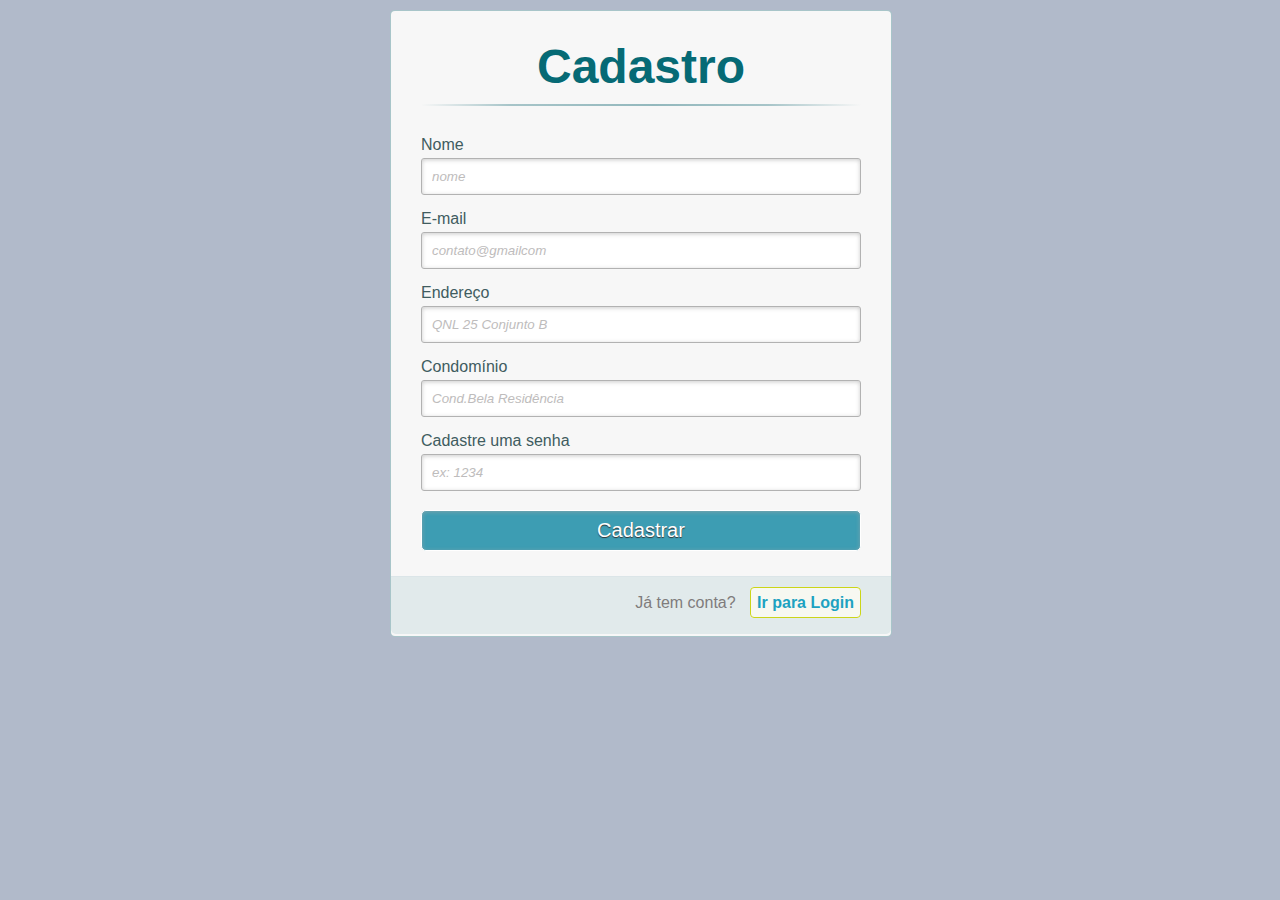
<file: Index.html>
<!DOCTYPE html>
<head>
  <meta charset="UTF-8" />
  <title>Formulário de Login e Registro</title>
  <meta name="viewport" content="width=device-width, initial-scale=1.0"> 
  <link rel="stylesheet" type="text/css" href="style.css" />
    <style>
    body {background-color: rgb(177, 186, 202);}
    </style>
</head>

<body>
  <div class="container" >
    <a class="links" id="paracadastro"></a>
    <a class="links" id="paralogin"></a>
     
    <div class="content">      
      <!--FORM LOGIN-->
      <div id="login">
        <form value="Logar" action="Pag2.html" method="get" href="Pag2.html"> 
          <h1>Login</h1> 
          <p> 
            <label for="nome_login">Login</label>
            <input id="nome_login" name="nome_login" required="required" type="text" placeholder="ex: contato@gmail.com"/>
          </p>

          <p> 
            <label for="senha">Senha</label>
            <input id="senha" name="senha" required="required" type="password" placeholder="ex: 1234"/>
          </p>
           
          <p> 
            <input type="checkbox" name="manterlogado" id="manterlogado" value="" /> 
            <label for="manterlogado">Manter-me logado</label>
          </p>
           
          <p> 
            <input type="submit" value="Logar" /> 
          </p>
           
          <p class="link">
            Ainda não tem conta?
            <a href="#paracadastro">Cadastre-se</a>
          </p>
        </form>
      </div>
 
      <!--FORM CADASTRO-->
      <div id="cadastro">
        <form value="Cadastrar" action="Pag2.html" method="get" href="Pag2.html"> 
          <h1>Cadastro</h1> 
           
          <p> 
            <label for="nome_cad">Nome</label>
            <input id="nome_cad" name="nome_cad" required="required" type="text" placeholder="nome" minlength="5"/>
          </p>
           
          <p> 
            <label for="email_cad">E-mail</label>
            <input id="email_cad" name="email_cad" required="required" type="email" placeholder="contato@gmailcom"/> 
          </p>

          <p> 
            <label for="endereço_cad">Endereço</label>
            <input id="endereço_cad" name="endereço_cad" required="required" type="text" placeholder="QNL 25 Conjunto B" minlength="12"/> 
          </p>

          <p> 
            <label for="cond_cad">Condomínio</label>
            <input id="cond_cad" name="cond_cad" required="required" type="text" placeholder="Cond.Bela Residência" minlength="7"/> 
          </p>

          <p> 
            <label for="senha_cad">Cadastre uma senha</label>
            <input id="senha_cad" name="senha_cad" required="required" type="password" placeholder="ex: 1234" minlength="4"/>
          </p>
          
          <p> 
            <input type="submit" value="Cadastrar"/> 
          </p>
           
          <p class="link">  
            Já tem conta?
            <a href="#paralogin"> Ir para Login </a>
          </p>
        </form>
      </div>
    </div>
  </div>  
</body>
</html>
</file>
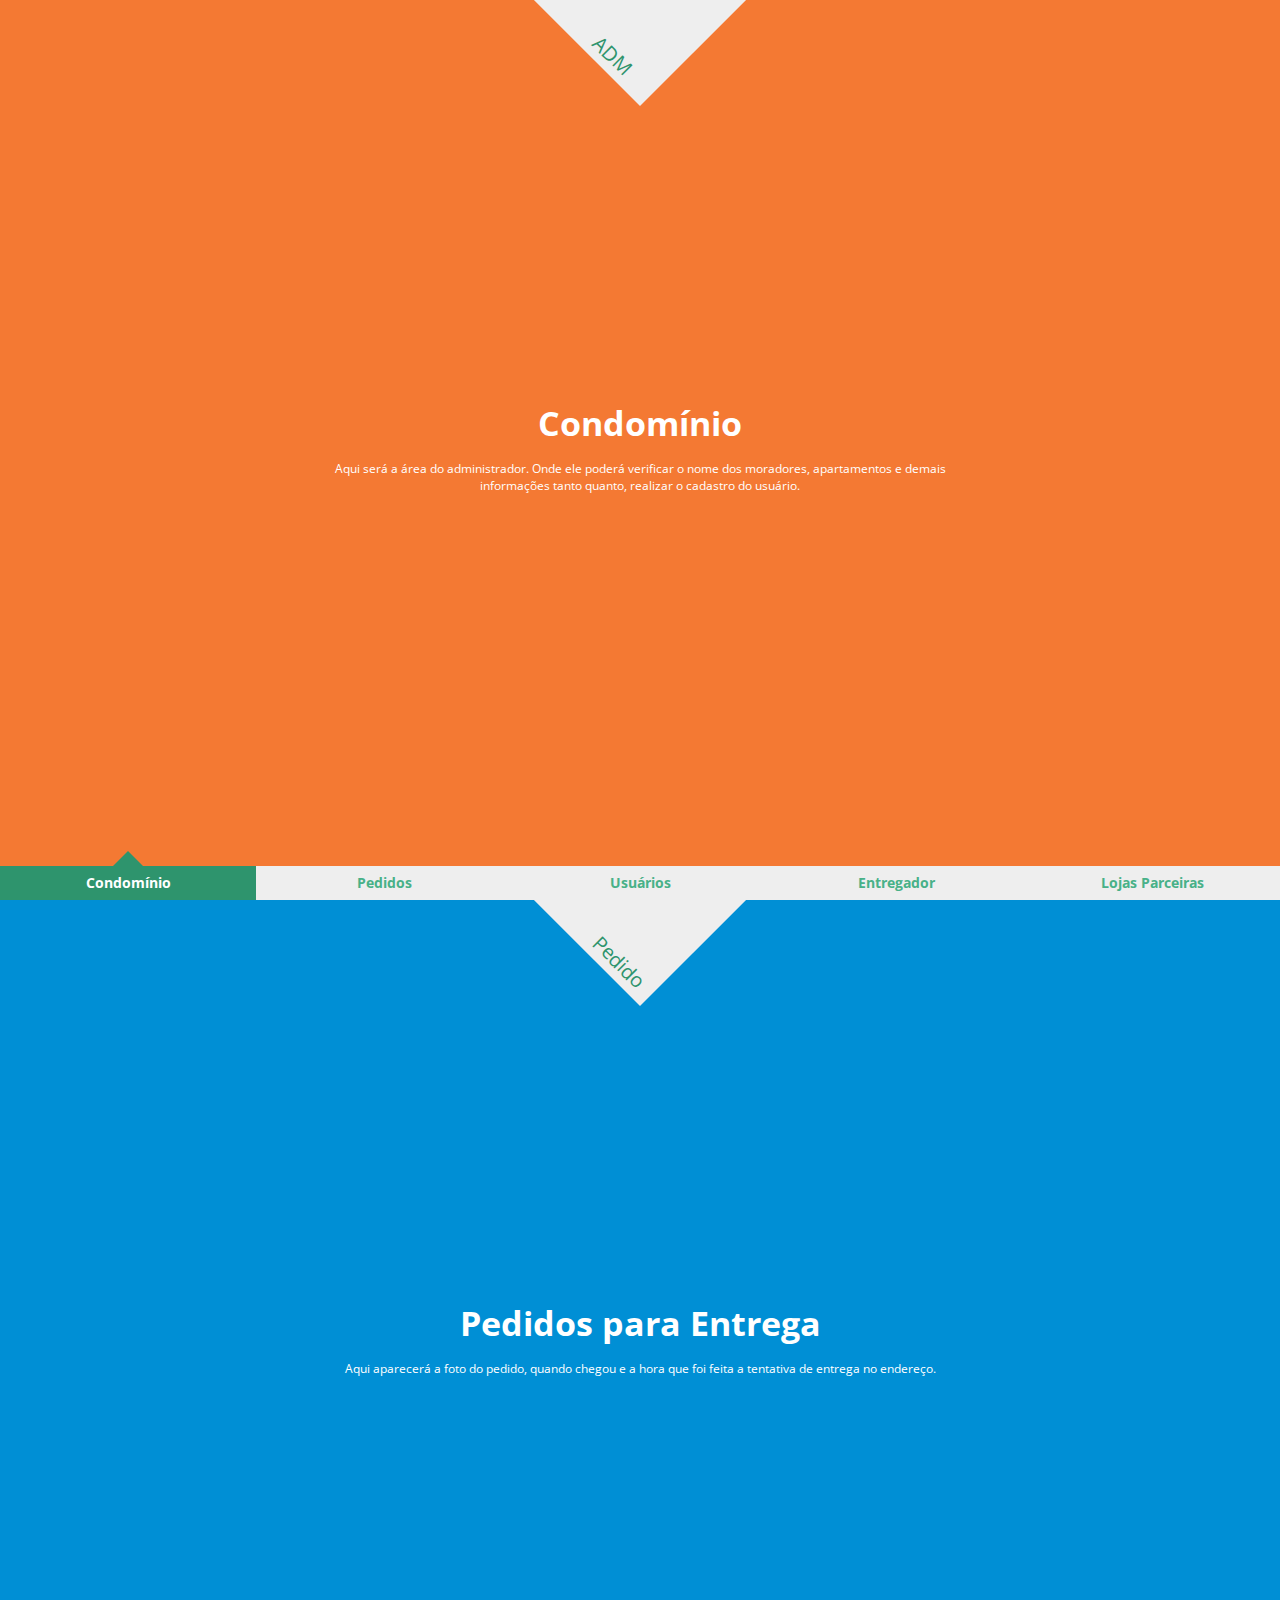
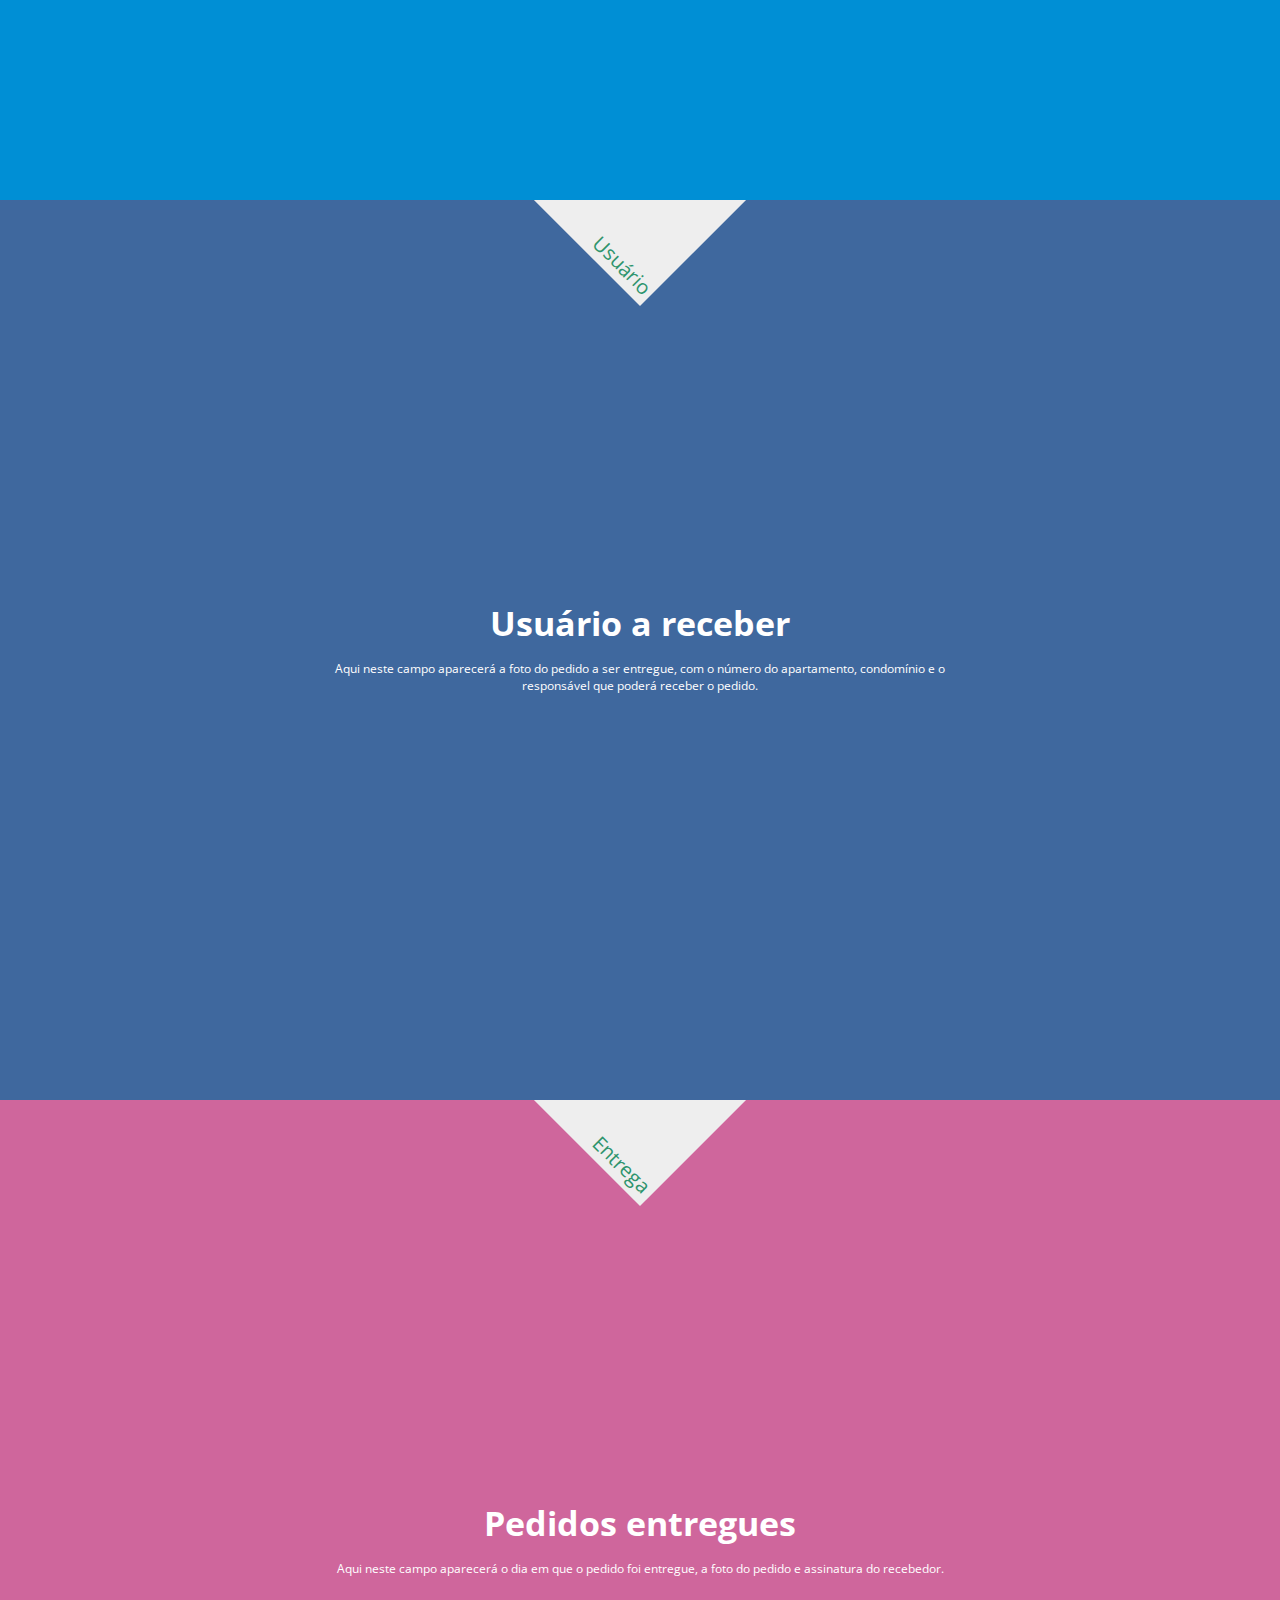
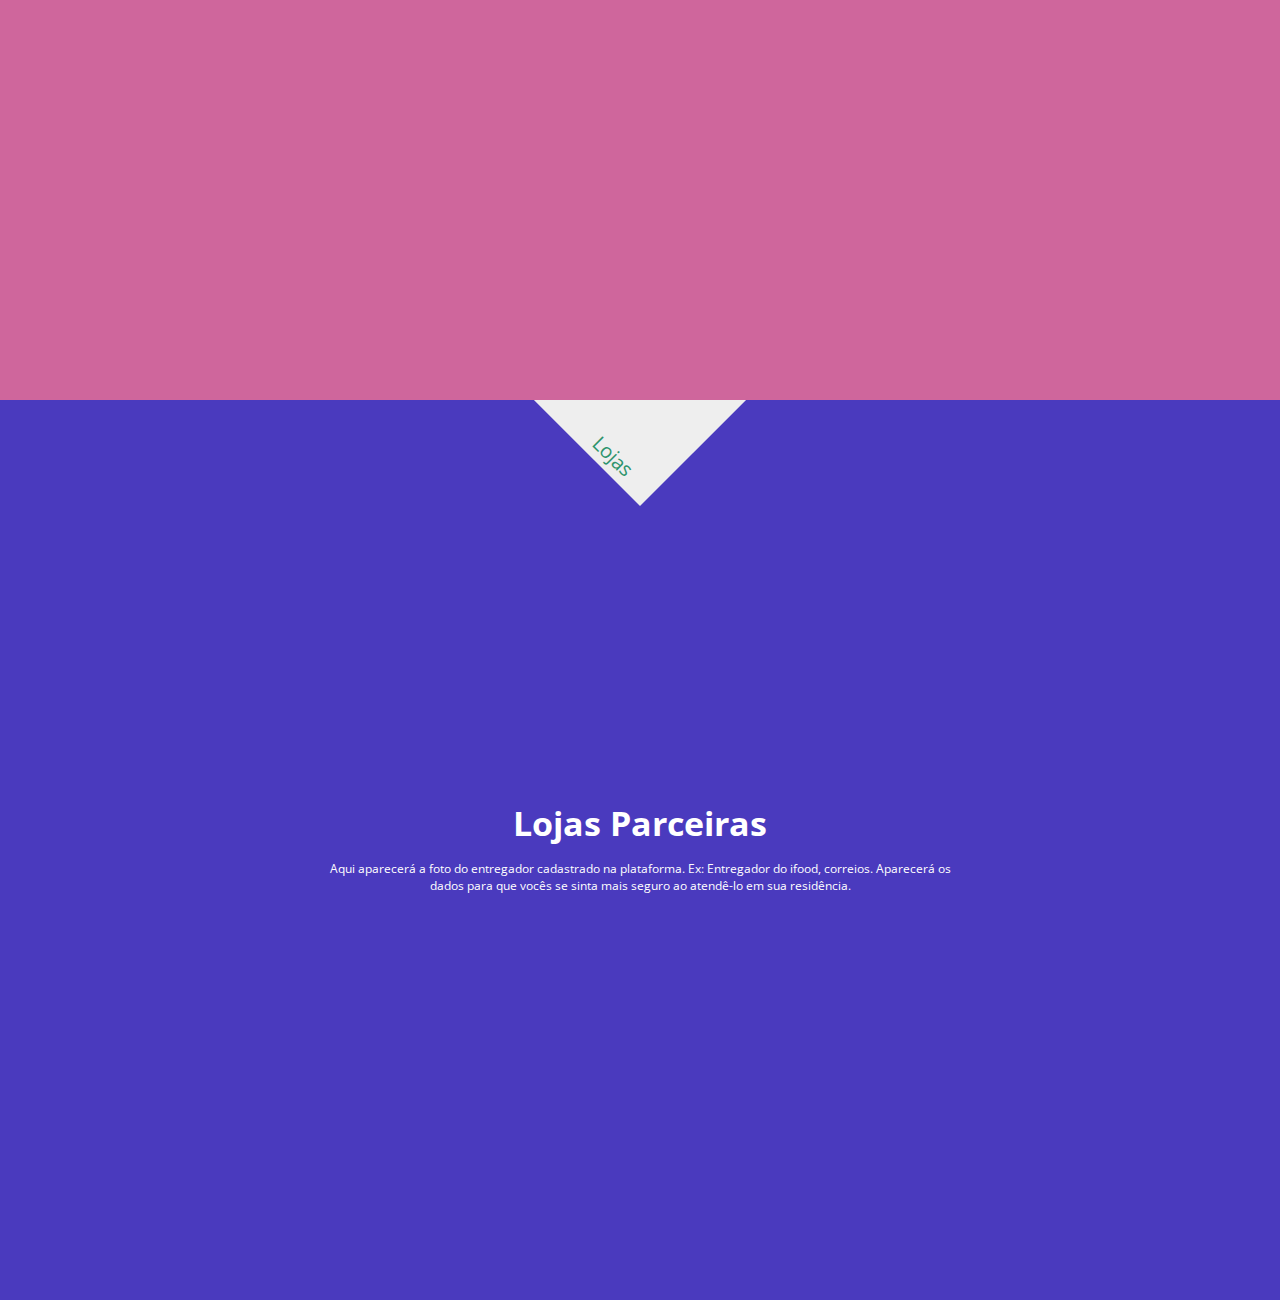
<file: Pag2.html>
<!DOCTYPE html>
<head>
  <meta charset="UTF-8" />
  <title>Formulário de Login e Registro</title>
  <meta name="author" content="HTML e CSS Pro" />
  <link href='http://fonts.googleapis.com/css?family=Open+Sans:300,700' rel='stylesheet' type='text/css' />
  <link rel="stylesheet" type="text/css" href="stylepag2.css" />
 
</head>

  <body>
  <div class="container">
    <!-- Menu -->
    <input type="radio" name="radio" id="radio-nav-1" checked="checked" />
    <span>Condomínio</span>
    <input type="radio" name="radio" id="radio-nav-2" />
    <span>Pedidos</span>
    <input type="radio" name="radio" id="radio-nav-3" />
    <span>Usuários</span>
    <input type="radio" name="radio" id="radio-nav-4" />
    <span>Entregador</span>
    <input type="radio" name="radio" id="radio-nav-5" />
    <span>Lojas Parceiras
    </span>

    <!-- Rolar -->
    <div class="scroll">
      <section class="section" id="section-1">
        <div class="logo">
          <span>ADM</span>
        </div>
        <h2>Condomínio</h2>
        <p>
          Aqui será a área do administrador. Onde ele poderá verificar o nome dos moradores, apartamentos e demais informações
          tanto quanto, realizar o cadastro do usuário.
        </p>
   
      </section>
      <section class="section" id="section-2">
        <div class="logo">
          <span>Pedido</span>
        </div>
        <h2>Pedidos para Entrega</h2>
        <p>
          Aqui aparecerá a foto do pedido, quando chegou e a hora que foi feita a tentativa de entrega no endereço.
        </p>
      </section>

      <section class="section" id="section-3">
        <div class="logo">
          <span>Usuário</span>
        </div>
        <h2>Usuário a receber</h2>
        <p>
          Aqui neste campo aparecerá a foto do pedido a ser entregue, com o número do apartamento, condomínio e o responsável que poderá
          receber o pedido.
        </p>
      </section>

      <section class="section" id="section-4">
        <div class="logo">
          <span>Entrega</span>
        </div>
        <h2>Pedidos entregues</h2>
        <p>
          Aqui neste campo aparecerá o dia em que o pedido foi entregue, a foto do pedido e assinatura do recebedor.
        </p>
      </section>

      <section class="section" id="section-5">
        <div class="logo">
          <span>Lojas</span>
        </div>
        <h2>Lojas Parceiras</h2>
        <p>
          Aqui aparecerá a foto do entregador cadastrado na plataforma. Ex: Entregador do ifood, correios. Aparecerá os dados para que 
          vocês se sinta mais seguro ao atendê-lo em sua residência.
        </p>
      </section>
    </div>
  </div>
</body>

</html>
</file>
<file: style.css>
*, *:before, *:after { 
    margin:0;
    padding:0;
    font-family: Arial,sans-serif;
  }
  
  body{
    margin:10px;
  }
  
  a{
    text-decoration: none;
  }
  
  /* esconde as ancoras da tela */
  a.links{
    display: none;
  }
  
  /* content que contem os formulários */
  .content{
    width: 500px;
    margin: 0px auto;
    position: relative; 
  }
  
  /* formatando o cabeçalho dos formulários */
  h1{
    font-size: 48px;
    color: #066a75;
    padding: 10px 0;
    font-family: Arial,sans-serif;
    font-weight: bold;
    text-align: center;
    padding-bottom: 30px;
  }
  h1:after{
    content: ' ';
    display: block;
    width: 100%;
    height: 2px;
    margin-top: 10px;
    background: -webkit-linear-gradient(left, rgba(147,184,189,0) 0%,rgba(147,184,189,0.8) 20%,rgba(147,184,189,1) 53%,rgba(147,184,189,0.8) 79%,rgba(147,184,189,0) 100%); 
    background: linear-gradient(left, rgba(147,184,189,0) 0%,rgba(147,184,189,0.8) 20%,rgba(147,184,189,1) 53%,rgba(147,184,189,0.8) 79%,rgba(147,184,189,0) 100%); 
  }
  
  p{
    margin-bottom:15px;
  }
  p:first-child{
    margin: 0px;
  }
  label{
    color: #405c60;
    position: relative;
  }
  
  /**** advanced input styling ****/
  /* placeholder */
  ::-webkit-input-placeholder  {
    color: #bebcbc; 
    font-style: italic;
  }
  input:-moz-placeholder,
  textarea:-moz-placeholder{
    color: #bebcbc;
    font-style: italic;
  } 
  input {
    outline: none;
  }
  
  input:not([type="checkbox"]){
    width: 95%;
    margin-top: 4px;
    padding: 10px;  
    border: 1px solid #b2b2b2;
    
    -webkit-border-radius: 3px;
    border-radius: 3px;
    
    -webkit-box-shadow: 0px 1px 4px 0px rgba(168, 168, 168, 0.6) inset;
    box-shadow: 0px 1px 4px 0px rgba(168, 168, 168, 0.6) inset;
    
    -webkit-transition: all 0.2s linear;
    transition: all 0.2s linear;
  }
  
  /*estilo do botão submit */
  input[type="submit"]{
    width: 100%!important;
    cursor: pointer;  
    background: #3d9db3;
    padding: 8px 5px;
    color: #fff;
    font-size: 20px;  
    border: 1px solid #fff; 
    margin-bottom: 10px;  
    text-shadow: 0 1px 1px #333;
    
    -webkit-border-radius: 5px;
    border-radius: 5px;
    
    transition: all 0.2s linear;
  }
  input[type="submit"]:hover{
    background: #4ab3c6;
  }
  
  /*marcando os links para mudar de um formulário para outro */
  .link{
    position: absolute;
    background: #e1eaeb;
    color: #7f7c7c;
    left: 0px;
    height: 20px;
    width: 440px;
    padding: 17px 30px 20px 30px;
    font-size: 16px;
    text-align: right;
    border-top: 1px solid #dbe5e8;
  
    -webkit-border-radius: 0 0  5px 5px;
    border-radius: 0 0  5px 5px;
  }
  .link a {
    font-weight: bold;
    background: #f7f8f1;
    padding: 6px;
    color: rgb(29, 162, 193);
    margin-left: 10px;
    border: 1px solid #cbd518;
  
    -webkit-border-radius: 4px;
    border-radius: 4px;  
  
    -webkit-transition: all 0.4s linear;
    transition: all 0.4s  linear;
  }
  .link a:hover {
    color: #39bfd7;
    background: #f7f7f7;
    border: 1px solid #4ab3c6;
  }
  
  /* estilos para para ambos os formulários */
  #cadastro, 
  #login{
    position: absolute;
    top: 0px;
    width: 88%; 
    padding: 18px 6% 60px 6%;
    margin: 0 0 35px 0;
    background: rgb(247, 247, 247);
    border: 1px solid rgba(147, 184, 189,0.8);
    
    -webkit-box-shadow: 5px;
    border-radius: 5px;
    
    -webkit-animation-duration: 0.5s;
    -webkit-animation-timing-function: ease;
    -webkit-animation-fill-mode: both;
  
    animation-duration: 0.5s;
    animation-timing-function: ease;
    animation-fill-mode: both;
  }
  
  #paracadastro:target ~ .content #cadastro,
  #paralogin:target ~ .content #login{
    z-index: 2;
    -webkit-animation-name: fadeInLeft;
    animation-name: fadeInLeft;
  
    -webkit-animation-delay: .1s;
    animation-delay: .1s;
  }
  #registro:target ~ .content #login,
  #paralogin:target ~ .content #cadastro{
    -webkit-animation-name: fadeOutLeft;
    animation-name: fadeOutLeft;
  }
  
  /*fadeInLeft*/
  @-webkit-keyframes fadeInLeft {
    0% {
      opacity: 0;
      -webkit-transform: translateX(-20px);
    }
    100% {
      opacity: 1;
      -webkit-transform: translateX(0);
    }
  }
  
  @keyframes fadeInLeft {
    0% {
      opacity: 0;
      transform: translateX(-20px);
    }
    100% {
      opacity: 1;
      transform: translateX(0);
    }
  }
  
  /*fadeOutLeft*/
  @-webkit-keyframes fadeOutLeft {
    0% {
      opacity: 1;
      -webkit-transform: translateX(0);
    }
    100% {
      opacity: 0;
      -webkit-transform: translateX(-20px);
    }
  }
  
  @keyframes fadeOutLeft {
    0% {
      opacity: 1;
      transform: translateX(0);
    }
    100% {
      opacity: 0;
      transform: translateX(-20px);
    }
  }
</file>
<file: stylepag2.css>
*{
  margin: 0;
  padding: 0;
}
body{
  font-family: 'Open Sans', Arial, sans-serif;
  font-size: 15px;
  background: #ccc;
  color: #fff;
  overflow: hidden;
}
.container{
  position: absolute;
  left: 0;
  top: 0;
  width: 100%;
  height: 100%;
}
.container > input,
.container > span{
  position: fixed;
  bottom: 0;
  width: 20%;
  height: 34px;
  line-height: 34px;
  cursor: pointer;
}

/* NAVEGAÇÃO + SCROLL */
#radio-nav-1, #radio-nav-1 + span{left: 0;}
#radio-nav-2, #radio-nav-2 + span{left: 20%;}
#radio-nav-3, #radio-nav-3 + span{left: 40%;}
#radio-nav-4, #radio-nav-4 + span{left: 60%;}
#radio-nav-5, #radio-nav-5 + span{left: 80%;}

#radio-nav-1:checked ~ .scroll{
  transform: translateY(0%);
  -webkit-transform: translateY(0%);
}
#radio-nav-2:checked ~ .scroll{
  transform: translateY(-100%);
  -webkit-transform: translateY(-100%);
}
#radio-nav-3:checked ~ .scroll{
  transform: translateY(-200%);
  -webkit-transform: translateY(-200%);
}
#radio-nav-4:checked ~ .scroll{
  transform: translateY(-300%);
  -webkit-transform: translateY(-300%);
}
#radio-nav-5:checked ~ .scroll{
  transform: translateY(-400%);
  -webkit-transform: translateY(-400%);
}

.container > span{
  background: #eee;
  font-size: 14px;
  font-weight: bold;
  color: #48b188;
  text-align: center;
  z-index: 10;
}
.container > input{
  z-index: 15;
  opacity: 0;
}
.container > input:checked + span,
.container > input:checked:hover + span{
  background: rgba(46, 148, 109, 1);
  color: #fff;
}

.container > input:checked + span::after,
.container > input:checked:hover + span::after{
  content: "";
  width: 0;
  height: 0;
  position: absolute;
  bottom: 100%;
  border: solid transparent;
  border-bottom-color: rgba(46, 148, 109, 1);
  border-width: 15px;
  left: 50%;
  margin-left: -15px;
}

.container > input:hover + span{
  background: rgba(46, 148, 109, .8);
  color: #fff;
}

#section-1{background: #f47933;}
#section-2{background: #008fd5;}
#section-3{background: #3f689e;}
#section-4{background: #cf669c;}
#section-5{background: #4a3abe;}

.scroll,
.section{
  position: relative;
  width: 100%;
  height: 100%;
  left: 0;
  top: 0;
  transition: all .6s ease-in-out;
}
.section{overflow: hidden;}

.logo{
  position: relative;
  margin: 0 auto;
  width: 150px;
  height: 150px;
  background: #eee;
  transform: translateY(-50%) rotate(45deg);
  -webkit-transform: translateY(-50%) rotate(45deg);
}
.logo span{
  font-size: 20px;
  position: absolute;
  top: 120px;
  left: 72px;
  color: rgba(46, 148, 109, 1);
}

.section h2{
  position: absolute;
  width: 100%;
  font-size: 34px;
  text-align: center;
  font-weight: bold;
  top: 50%;
  margin-top: -50px;
}

.section p{
  position: absolute;
  width: 50%;
  font-size: 12px;
  text-align: center;
  top: 50%;
  left: 25%;
  margin-top: 10px;
}

/* Animações */
#radio-nav-1:checked ~ .scroll #section-1 h2,
#radio-nav-2:checked ~ .scroll #section-2 h2,
#radio-nav-3:checked ~ .scroll #section-3 h2,
#radio-nav-4:checked ~ .scroll #section-4 h2,
#radio-nav-5:checked ~ .scroll #section-5 h2{
  animation: animeDown .7s ease-in-out .4s backwards;
  -webkit-animation: animeDown .7s ease-in-out .4s backwards;
}

#radio-nav-1:checked ~ .scroll #section-1 p,
#radio-nav-2:checked ~ .scroll #section-2 p,
#radio-nav-3:checked ~ .scroll #section-3 p,
#radio-nav-4:checked ~ .scroll #section-4 p,
#radio-nav-5:checked ~ .scroll #section-5 p{
  animation: animeUp .7s ease-in-out .4s backwards;
  -webkit-animation: animeUp .7s ease-in-out .4s backwards;
}

@keyframes animeDown{
  0%{
    transform: translateY(-50px);
    -webkit-transform: translateY(-50px);
    opacity: 0;
  }
  100%{
    transform: translateY(0px);
    -webkit-transform: translateY(0px);
    opacity: 1;
  }
}

@keyframes animeUp{
  0%{
    transform: translateY(50px);
    -webkit-transform: translateY(50px);
    opacity: 0;
  }
  100%{
    transform: translateY(0px);
    -webkit-transform: translateY(0px);
    opacity: 1;
  }
}
</file>
